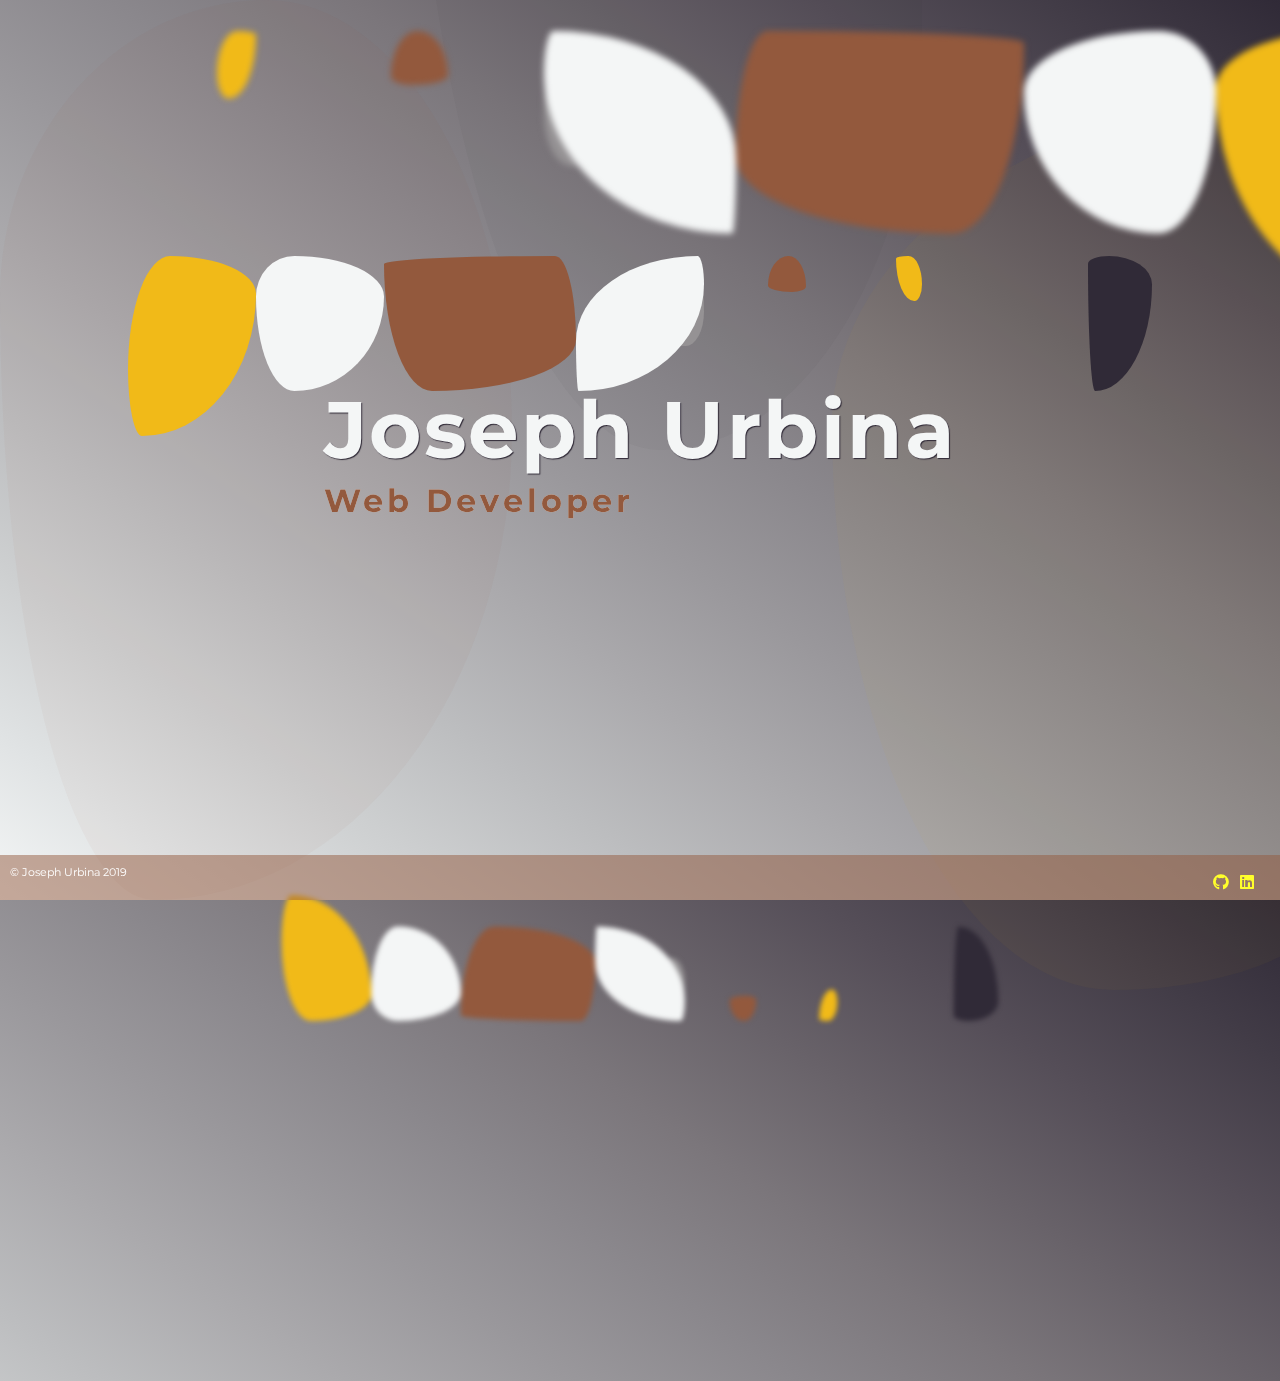
<file: index.html>
<!DOCTYPE html>
<html lang="en">
  <head>
    <meta charset="UTF-8" />
    <meta name="viewport" content="width=device-width, initial-scale=1.0" />
    <meta http-equiv="X-UA-Compatible" content="ie=edge" />
    <title>Portfolio Home Page</title>
    <link rel="stylesheet" href="./css/main.css" />
    <link rel="shortcut icon" href="./images/joeicon.png" type="image/x-icon" />
    <link
      rel="stylesheet"
      href="https://use.fontawesome.com/releases/v5.8.1/css/all.css"
    />
  </head>

  <body>
    <!-- Static blobs start -->
    <div id="static-blob1"></div>
    <div id="static-blob2"></div>
    <div id="static-blob3"></div>
    <!-- Static blobs end -->

    <!-- Animated floating blobs start -->
    <section class="animated-blobs">
      <div class="set">
        <div></div>
        <div></div>
        <div></div>
        <div></div>
        <div></div>
        <div></div>
        <div></div>
        <div></div>
      </div>
      <div class="set set2">
        <div></div>
        <div></div>
        <div></div>
        <div></div>
        <div></div>
        <div></div>
        <div></div>
        <div></div>
      </div>
      <div class="set set3">
        <div></div>
        <div></div>
        <div></div>
        <div></div>
        <div></div>
        <div></div>
        <div></div>
        <div></div>
      </div>
    </section>
    <!-- Animated floating blobs end -->

    <!-- Menu start -->
    <section class="menu-wrap">
      <a href="./about.html"
        ><li id="about">
          <div class="content">
            <h5>About me</h5>
          </div>
        </li></a
      >
      <a href="./summary.html"
        ><li id="summary">
          <div class="content">
            <h5>Professional Summary</h5>
          </div>
        </li></a
      >
      <a href="./portfolio.html"
        ><li id="portfolio">
          <div class="content">
            <h5>Portfolio</h5>
          </div>
        </li></a
      >

      <a href="./contact.html"
        ><li id="contact">
          <div class="content">
            <h5>Contact me</h5>
          </div>
        </li></a
      >
    </section>
    <!-- Menu end -->

    <!-- Name heading start -->
    <aside>
      <h1>Joseph Urbina</h1>
      <h3>Web Developer</h3>
    </aside>
    <!-- Name heading end -->

    <!-- Footer start -->
    <footer>
      <p>&copy; Joseph Urbina 2019</p>
      <a href="https://github.com/jsk900" target="blank"
        ><i class="fab fa-github"></i
      ></a>
      <a href="https://linkedin.com/in/joseph-urbina-5024a78/" target="blank"
        ><i class="fab fa-linkedin"></i
      ></a>
      <!-- <a href="https://linkedin.com/in/joseph-urbina-5024a78/" target="blank"
        ><i class="fas fa-globe"></i
      ></a> -->
    </footer>
    <!-- Footer end -->
  </body>
</html>
</file>
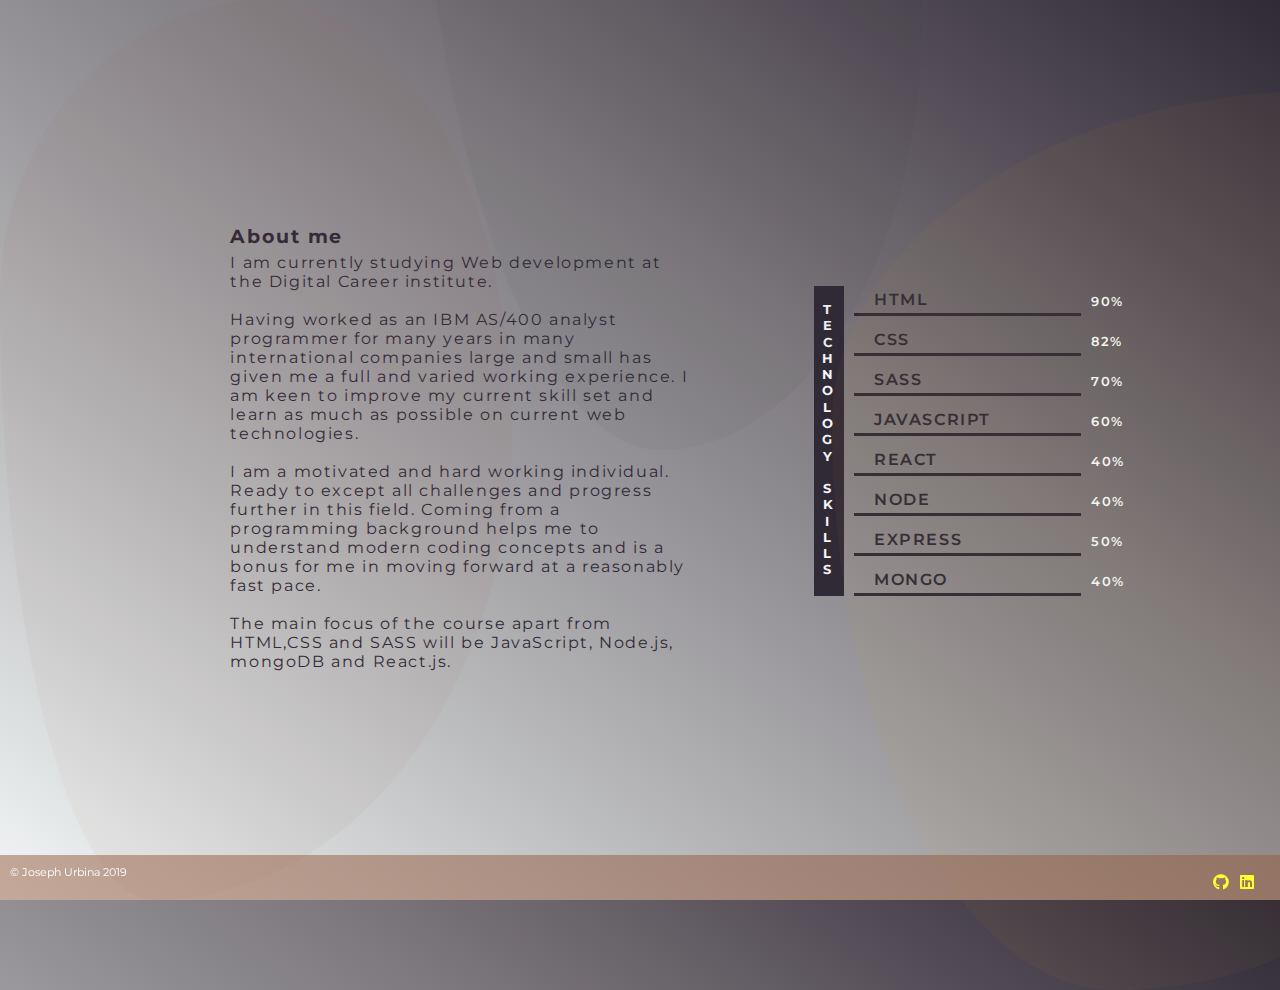
<file: about.html>
<!DOCTYPE html>
<html lang="en">
  <head>
    <meta charset="UTF-8" />
    <meta name="viewport" content="width=device-width, initial-scale=1.0" />
    <meta http-equiv="X-UA-Compatible" content="ie=edge" />
    <title>About me</title>
    <link rel="stylesheet" href="./css/main.css" />
    <link rel="shortcut icon" href="./images/joeicon.png" type="image/x-icon" />
    <link
      rel="stylesheet"
      href="https://use.fontawesome.com/releases/v5.8.1/css/all.css"
    />
    <link
      rel="stylesheet"
      href="https://cdnjs.cloudflare.com/ajax/libs/animate.css/3.7.0/animate.min.css"
    />
  </head>
  <body>
    <!-- Static blobs start -->
    <div id="static-blob1"></div>
    <div id="static-blob2"></div>
    <div id="static-blob3"></div>
    <!-- Static blobs end -->

    <!-- Menu start -->
    <section class="menu-wrap">
      <a href="./index.html"
        ><li id="home">
          <div class="content">
            <h5>Home</h5>
          </div>
        </li></a
      >
      <a href="./summary.html"
        ><li id="summary">
          <div class="content">
            <h5>Professional Summary</h5>
          </div>
        </li></a
      >
      <a href="./portfolio.html"
        ><li id="portfolio">
          <div class="content">
            <h5>Portfolio</h5>
          </div>
        </li></a
      >

      <a href="./contact.html"
        ><li id="contact">
          <div class="content">
            <h5>Contact me</h5>
          </div>
        </li></a
      >
    </section>
    <!-- Menu end -->

    <!-- Main about wrapper start -->
    <main class="about-wrapper">
      <!-- About section start -->
      <article class="about-text animated bounceInDown delay-2s">
        <h3>About me</h3>
        <p>
          I am currently studying Web development at the Digital Career
          institute.
          <br /><br />
          Having worked as an IBM AS/400 analyst programmer for many years in
          many international companies large and small has given me a full and
          varied working experience. I am keen to improve my current skill set
          and learn as much as possible on current web technologies.
          <br /><br />
          I am a motivated and hard working individual. Ready to except all
          challenges and progress further in this field. Coming from a
          programming background helps me to understand modern coding concepts
          and is a bonus for me in moving forward at a reasonably fast pace.
          <br /><br />
          The main focus of the course apart from HTML,CSS and SASS will be
          JavaScript, Node.js, mongoDB and React.js.
        </p>
      </article>
      <!-- About section end -->

      <!-- Skills grid start -->
      <section class="skills-grid">
        <h3>Technology Skills</h3>
        <p class="percent">90%</p>
        <p class="percent">82%</p>
        <p class="percent">70%</p>
        <p class="percent">60%</p>
        <p class="percent">40%</p>
        <p class="percent">40%</p>
        <p class="percent">50%</p>
        <p class="percent">40%</p>
        <div id="one" class="skills">
          <p>html</p>
        </div>

        <div id="two" class="skills">
          <p>css</p>
        </div>
        <div id="three" class="skills">
          <p>sass</p>
        </div>
        <div id="four" class="skills">
          <p>javascript</p>
        </div>
        <div id="five" class="skills">
          <p>react</p>
        </div>
        <div id="six" class="skills">
          <p>node</p>
        </div>
        <div id="seven" class="skills">
          <p>Express</p>
        </div>
        <div id="eight" class="skills">
          <p>Mongo</p>
        </div>
      </section>
      <!-- Skills grid end -->
    </main>
    <!-- Main about wrapper end -->

    <!-- Footer start -->
    <footer>
      <p>&copy; Joseph Urbina 2019</p>
      <a href="https://github.com/jsk900" target="blank"
        ><i class="fab fa-github"></i
      ></a>
      <a href="https://linkedin.com/in/joseph-urbina-5024a78/" target="blank"
        ><i class="fab fa-linkedin"></i
      ></a>
    </footer>
    <!-- Footer end -->
  </body>
</html>
</file>
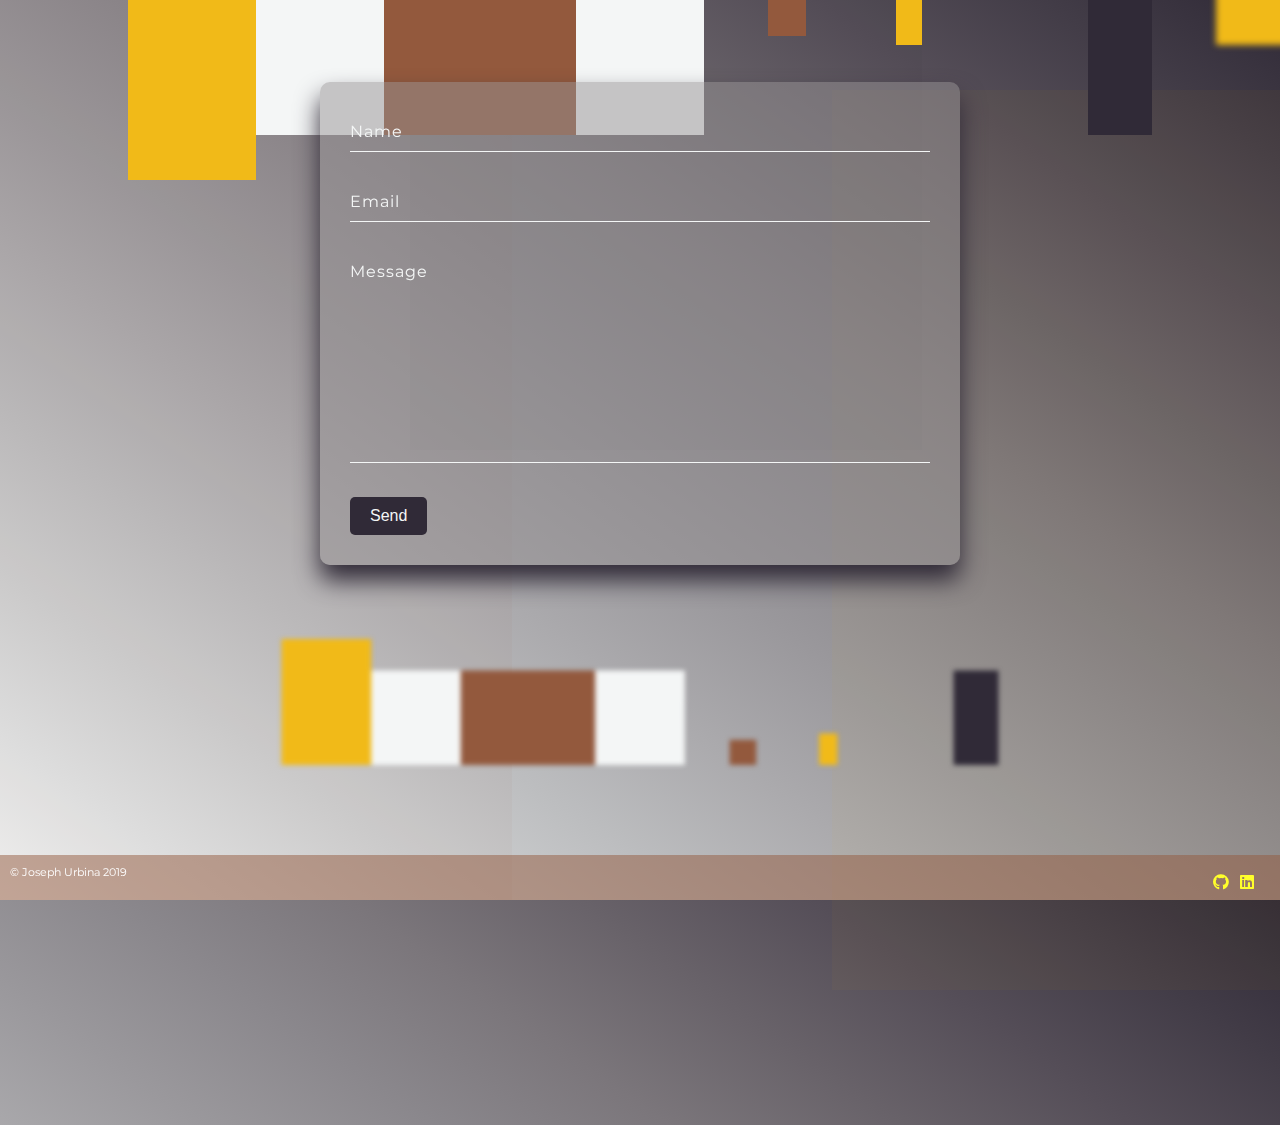
<file: contact.html>
<!DOCTYPE html>
<html lang="en">
  <head>
    <meta charset="UTF-8" />
    <meta name="viewport" content="width=device-width, initial-scale=1.0" />
    <meta http-equiv="X-UA-Compatible" content="ie=edge" />
    <title>Contact me</title>
    <link rel="stylesheet" href="./css/main.css" />
    <link rel="shortcut icon" href="./images/joeicon.png" type="image/x-icon" />
    <link
      rel="stylesheet"
      href="https://use.fontawesome.com/releases/v5.8.1/css/all.css"
    />
    <link
      rel="stylesheet"
      href="https://cdnjs.cloudflare.com/ajax/libs/animate.css/3.7.0/animate.min.css"
    />
  </head>
  <body>
    <!-- Static square start -->
    <div id="static-square1"></div>
    <div id="static-square2"></div>
    <div id="static-square3"></div>
    <!-- Static blobs end -->

    <!-- Animated floating squares start -->
    <section class="animated-squares">
      <div class="set">
        <div></div>
        <div></div>
        <div></div>
        <div></div>
        <div></div>
        <div></div>
        <div></div>
        <div></div>
      </div>
      <div class="set set2">
        <div></div>
        <div></div>
        <div></div>
        <div></div>
        <div></div>
        <div></div>
        <div></div>
        <div></div>
      </div>
      <div class="set set3">
        <div></div>
        <div></div>
        <div></div>
        <div></div>
        <div></div>
        <div></div>
        <div></div>
        <div></div>
      </div>
    </section>
    <!-- Animated floating squares end -->

    <!-- Contact wrapper start -->
    <section class="contact-wrapper">

      <!-- Menu start -->
      <section class="menu-wrap">
      <a href="./index.html"
        ><li id="home">
          <div class="content">
            <h5>Home</h5>
          </div>
        </li></a</
      >
      <a href="./about.html"
        ><li id="about">
          <div class="content">
            <h5>About me</h5>
          </div>
        </li></a
      >
      <a href="./summary.html"
        ><li id="summary">
          <div class="content">
            <h5>Professional Summary</h5>
          </div>
        </li></a
      >
      <a href="./portfolio.html"
        ><li id="portfolio">
          <div class="content">
            <h5>Portfolio</h5>
          </div>
        </li></a
      >
    </section>
      <!-- Menu end -->

      <!-- Form start -->
      <section class="box animated bounceInDown delay-2s">
      <form action="https://formspree.io/jsk900@yahoo.co.uk" method="POST">
        <div class="inputBox">
        <input type="text" name="name"required autocomplete="off"/>
        <label for="name">Name</label>
      </div>
      <div class="inputBox">
        <input
          type="email"
          name="email"
         required autocomplete="off"
        />
        <label for="email">Email</label>
      </div>
        <div class="inputBox">
        <textarea name="message" cols="50" rows="10" required autocomplete="off"></textarea>
        <label id="textarea-label" for="message">Message</label>
      </div>
        <input type="submit" value="Send"></input>
      </form>
    </section>
  <!-- Form end -->

    </section>
    <!-- Contact wrapper end -->

    <!-- Footer start -->
    <footer>
      <p>&copy; Joseph Urbina 2019</p>
      <a href="https://github.com/jsk900" target="blank"
        ><i class="fab fa-github"></i
      ></a>
      <a href="https://linkedin.com/in/joseph-urbina-5024a78/" target="blank"
        ><i class="fab fa-linkedin"></i
      ></a>
    </footer>
    <!-- Footer end -->
  </body>
</html>
</file>
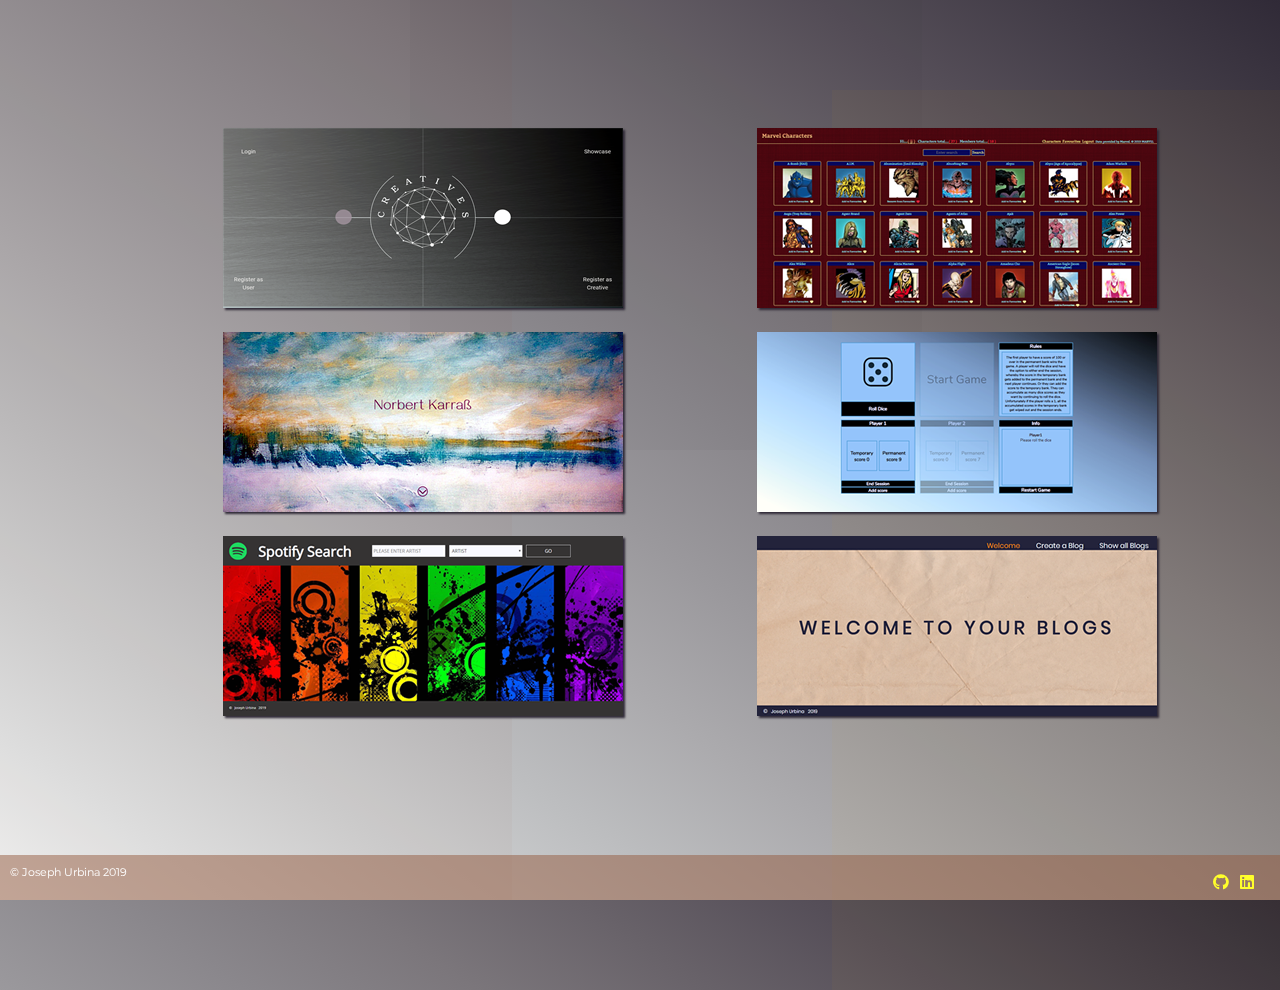
<file: portfolio.html>
<!DOCTYPE html>
<html lang="en">
  <head>
    <meta charset="UTF-8" />
    <meta name="viewport" content="width=device-width, initial-scale=1.0" />
    <meta http-equiv="X-UA-Compatible" content="ie=edge" />
    <title>Portfolio</title>
    <link rel="stylesheet" href="./css/main.css" />
    <link rel="shortcut icon" href="./images/joeicon.png" type="image/x-icon" />
    <link
      rel="stylesheet"
      href="https://use.fontawesome.com/releases/v5.8.1/css/all.css"
    />
    <link
      rel="stylesheet"
      href="https://cdnjs.cloudflare.com/ajax/libs/animate.css/3.7.0/animate.min.css"
    />
  </head>
  <body>
    <!-- Static squares start -->
    <div id="static-square1"></div>
    <div id="static-square2"></div>
    <div id="static-square3"></div>
    <!-- Static squares end -->

    <!-- Main portfolio wrapper start -->
    <main class="portfolio-wrapper">
      <!-- Menu start -->
      <section class="menu-wrap">
        <a href="./index.html"
          ><li id="home">
            <div class="content">
              <h5>Home</h5>
            </div>
          </li></a
        >
        <a href="./about.html"
          ><li id="about">
            <div class="content">
              <h5>About me</h5>
            </div>
          </li></a
        >

        <a href="./summary.html"
          ><li id="summary">
            <div class="content">
              <h5>Professional Summary</h5>
            </div>
          </li></a
        >

        <a href="./contact.html"
          ><li id="contact">
            <div class="content">
              <h5>Contact me</h5>
            </div>
          </li></a
        >
      </section>
      <!-- Menu end -->

      <!-- Portfolio section start -->
      <section class="portfolio animated bounceInDown delay-2s">
        <!-- Creatives -->
        <div class="rotate">
          <div class="back">
            <p>
              This was the final project at DCI. Using the MVC design pattern
              decoupled. Adopting the MERN stack. This was a two team effort. My
              colleague worked on the designs while I worked on the backend. We
              both worked on the react hooks frontend together.
            </p>
            <a href="https://github.com/jsk900/creatives-api" target="blank"
              ><i class="fab fa-github"></i
            ></a>
            <a href="http://creatives.goldencat.co.uk/" target="blank"
              ><i class="fas fa-globe"></i
            ></a>
          </div>
          <div class="front" id="creatives"></div>
        </div>

        <!-- Marvel -->
        <div class="rotate">
          <div class="back">
            <p>
              Created with React - frontend and postgreSQL and Express -
              backend. Data is retrieved from the Marvel api. Login and
              registration required as user can pick favourites. The ap shows
              Character images and bio and also comic details.
            </p>
            <a href="https://github.com/jsk900/Marvellous" target="blank"
              ><i class="fab fa-github"></i
            ></a>
            <a
              href="https://marvellous-characters.herokuapp.com/"
              target="blank"
              ><i class="fas fa-globe"></i
            ></a>
          </div>
          <div class="front" id="marvel"></div>
        </div>

        <!-- Norbert -->
        <div class="rotate">
          <div class="back">
            <p>
              Created for a Berlin artist's portfolio. Written with React and
              React-router-dom. Data is retrieved from the Flickr api. Images
              are shown in a gallery and can be individually selected for
              further details.
            </p>
            <a href="https://github.com/jsk900/norbert" target="blank"
              ><i class="fab fa-github"></i
            ></a>
            <a href="https://norbertkarrass.eu/" target="blank"
              ><i class="fas fa-globe"></i
            ></a>
          </div>
          <div class="front" id="norbert"></div>
        </div>

        <!-- Dice -->
        <div class="rotate">
          <div class="back">
            <p>
              I wrote this dice game for fun using vanilla Javascript
            </p>
            <a href="https://github.com/jsk900/dice-game" target="blank"
              ><i class="fab fa-github"></i
            ></a>
            <a href="http://dice-game.goldencat.co.uk/" target="blank"
              ><i class="fas fa-globe"></i
            ></a>
          </div>
          <div class="front" id="dice"></div>
        </div>

        <!-- Spotify -->
        <div class="rotate">
          <div class="back">
            <p>
              This site retrieves data from the elegant-croissant api for
              Spotify and is written in vanilla Javascript. It also incorporates
              infinite scrolling.
            </p>
            <a href="https://github.com/jsk900/spotify" target="blank"
              ><i class="fab fa-github"></i
            ></a>
            <a href="http://spotify.goldencat.co.uk/" target="blank"
              ><i class="fas fa-globe"></i
            ></a>
          </div>
          <div class="front" id="spotify"></div>
        </div>

        <!-- Blog -->
        <div class="rotate">
          <div class="back">
            <p>
              A React site using hooks, Redux, React-Router-dom and Local
              Storage for persistence.
            </p>
            <a href="https://github.com/jsk900/blog-site" target="blank"
              ><i class="fab fa-github"></i
            ></a>
            <a href="http://blog.goldencat.co.uk/" target="blank"
              ><i class="fas fa-globe"></i
            ></a>
          </div>
          <div class="front" id="blog"></div>
        </div>
      </section>
      <!-- Portfolio section end -->
    </main>
    <!-- portfolio wrapper end -->

    <!-- Footer start -->
    <footer>
      <p>&copy; Joseph Urbina 2019</p>
      <a href="https://github.com/jsk900" target="blank"
        ><i class="fab fa-github"></i
      ></a>
      <a href="https://linkedin.com/in/joseph-urbina-5024a78/" target="blank"
        ><i class="fab fa-linkedin"></i
      ></a>
    </footer>
    <!-- Footer end -->
  </body>
</html>
</file>
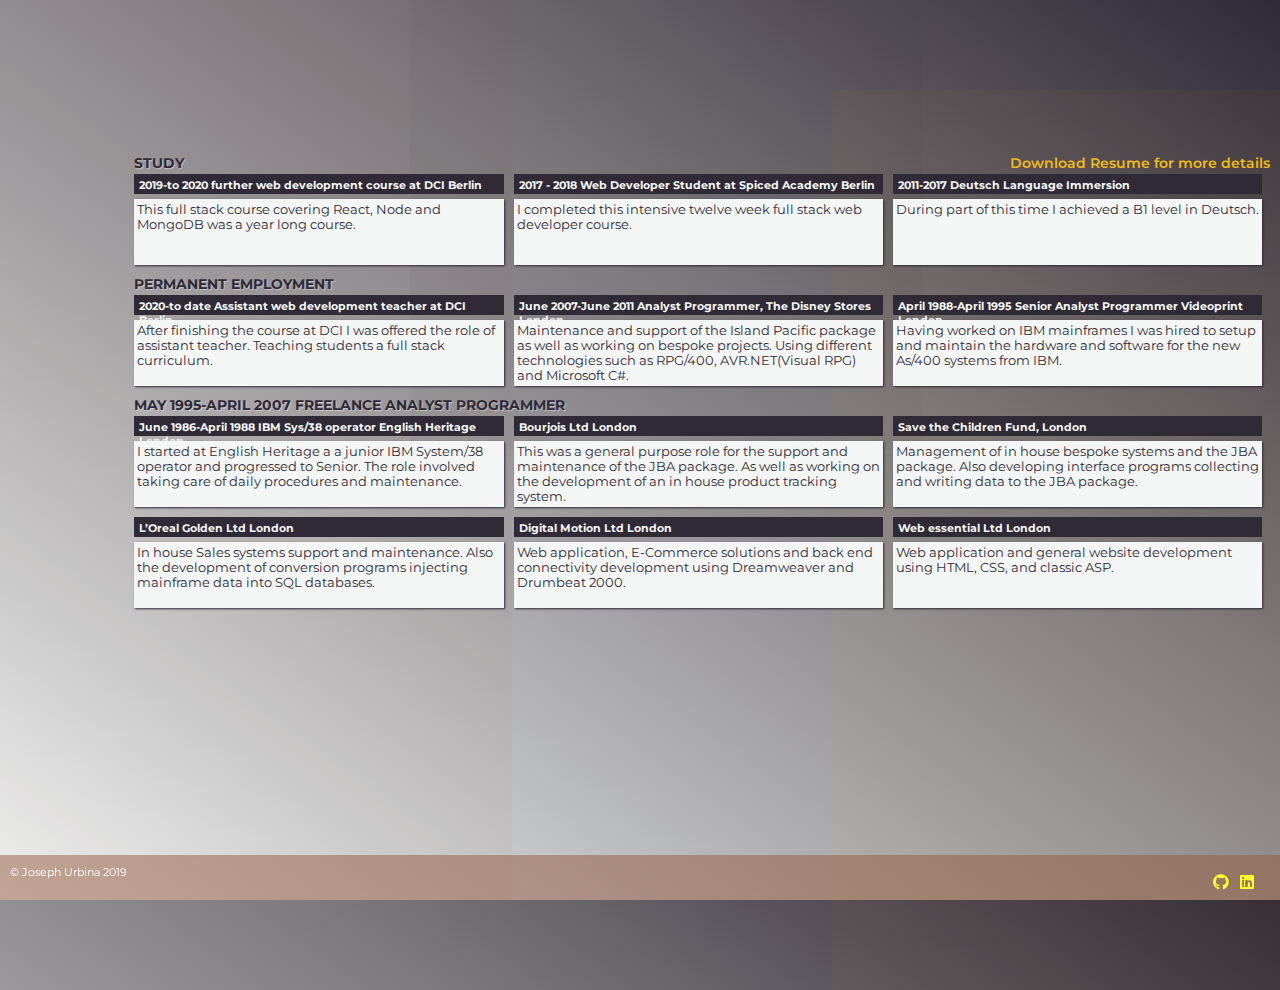
<file: summary.html>
<!DOCTYPE html>
<html lang="en">
  <head>
    <meta charset="UTF-8" />
    <meta name="viewport" content="width=device-width, initial-scale=1.0" />
    <meta http-equiv="X-UA-Compatible" content="ie=edge" />
    <title>Professional Summary</title>
    <link rel="stylesheet" href="./css/main.css" />
    <link rel="shortcut icon" href="./images/joeicon.png" type="image/x-icon" />
    <link
      rel="stylesheet"
      href="https://use.fontawesome.com/releases/v5.8.1/css/all.css"
    />
    <link
      rel="stylesheet"
      href="https://cdnjs.cloudflare.com/ajax/libs/animate.css/3.7.0/animate.min.css"
    />
  </head>
  <body>
    <!-- Static squares start -->
    <div id="static-square1"></div>
    <div id="static-square2"></div>
    <div id="static-square3"></div>
    <!-- Static squares end -->

    <!-- Main summary-wrapper start -->
    <main class="summary-wrapper">
      <!-- Menu start -->
      <section class="menu-wrap">
        <a href="./index.html"
          ><li id="home">
            <div class="content">
              <h5>Home</h5>
            </div>
          </li></a
        >
        <a href="./about.html"
          ><li id="about">
            <div class="content">
              <h5>About me</h5>
            </div>
          </li></a
        >

        <a href="./portfolio.html"
          ><li id="portfolio">
            <div class="content">
              <h5>Portfolio</h5>
            </div>
          </li></a
        >

        <a href="./contact.html"
          ><li id="contact">
            <div class="content">
              <h5>Contact me</h5>
            </div>
          </li></a
        >
      </section>
      <!-- Menu end -->

      <!-- Summary grid start -->
      <div class="summary-grid animated bounceInDown delay-2s">
        <h2>study</h2>
        <a id="down" href="./documents/Joseph_Urbina_Resume.pdf" download
          >Download Resume for more details</a
        >

        <h4>
          2019-to 2020 further web development course at DCI Berlin
        </h4>
        <p>
          This full stack course covering React, Node and MongoDB was a year
          long course.
        </p>

        <h4>
          2017 - 2018 Web Developer Student at Spiced Academy Berlin
        </h4>

        <p>
          I completed this intensive twelve week full stack web developer
          course.
        </p>

        <h4>2011-2017 Deutsch Language Immersion</h4>
        <p>
          During part of this time I achieved a B1 level in Deutsch.
        </p>

        <h2>permanent employment</h2>

        <h4>
          2020-to date Assistant web development teacher at DCI Berlin
        </h4>
        <p>
          After finishing the course at DCI I was offered the role of assistant
          teacher. Teaching students a full stack curriculum.
        </p>

        <h4>
          June 2007-June 2011 Analyst Programmer, The Disney Stores London
        </h4>
        <p>
          Maintenance and support of the Island Pacific package as well as
          working on bespoke projects. Using different technologies such as
          RPG/400, AVR.NET(Visual RPG) and Microsoft C#.
        </p>

        <h4>
          April 1988-April 1995 Senior Analyst Programmer Videoprint London
        </h4>
        <p>
          Having worked on IBM mainframes I was hired to setup and maintain the
          hardware and software for the new As/400 systems from IBM.
        </p>

        <h4>
          June 1986-April 1988 IBM Sys/38 operator English Heritage London
        </h4>
        <p>
          I started at English Heritage a a junior IBM System/38 operator and
          progressed to Senior. The role involved taking care of daily
          procedures and maintenance.
        </p>

        <h2>May 1995-April 2007 Freelance Analyst Programmer</h2>
        <h4>
          Bourjois Ltd London
        </h4>
        <p>
          This was a general purpose role for the support and maintenance of the
          JBA package. As well as working on the development of an in house
          product tracking system.
        </p>
        <h4>
          Save the Children Fund, London
        </h4>
        <p>
          Management of in house bespoke systems and the JBA package. Also
          developing interface programs collecting and writing data to the JBA
          package.
        </p>
        <h4>
          L’Oreal Golden Ltd London
        </h4>
        <p>
          In house Sales systems support and maintenance. Also the development
          of conversion programs injecting mainframe data into SQL databases.
        </p>
        <h4>
          Digital Motion Ltd London
        </h4>
        <p>
          Web application, E-Commerce solutions and back end connectivity
          development using Dreamweaver and Drumbeat 2000.
        </p>
        <h4>
          Web essential Ltd London
        </h4>
        <p>
          Web application and general website development using HTML, CSS, and
          classic ASP.
        </p>
        <!-- <h4>
          Avidesa/Nestle (Valencia, Spain)
        </h4>
        <p>
          Development of interface programs converting data to and from AS/400
          systems to SAP systems.
        </p> -->
      </div>
      <!-- summary-grid end -->
    </main>
    <!-- Main summary summary wrapper end -->

    <!-- Footer start -->
    <footer>
      <p>&copy; Joseph Urbina 2019</p>
      <a href="https://github.com/jsk900" target="blank"
        ><i class="fab fa-github"></i
      ></a>
      <a href="https://linkedin.com/in/joseph-urbina-5024a78/" target="blank"
        ><i class="fab fa-linkedin"></i
      ></a>
    </footer>
    <!-- Footer end -->
  </body>
</html>
</file>
<file: css/main.css>
@charset "UTF-8";
@import url("https://fonts.googleapis.com/css?family=Montserrat");
#static-blob1 {
  position: absolute;
  top: 10%;
  left: 65%;
  width: 40%;
  height: 100%;
  background-color: #f1ba18;
  border-radius: 97% 3% 45% 55% / 37% 88% 12% 63%;
  opacity: 0.04;
  z-index: -1;
}

#static-blob2 {
  position: absolute;
  top: 0;
  left: 0;
  width: 40%;
  height: 100%;
  background-color: #93593d;
  border-radius: 52% 48% 70% 30% / 33% 48% 52% 67%;
  opacity: 0.04;
  z-index: -1;
}

#static-blob3 {
  position: absolute;
  top: -50%;
  left: 32%;
  width: 40%;
  height: 100%;
  background-color: #302a37;
  border-radius: 48% 52% 51% 49% / 10% 52% 48% 90%;
  opacity: 0.04;
  z-index: -1;
}

#static-square1 {
  position: absolute;
  top: 10%;
  left: 65%;
  width: 40%;
  height: 100%;
  background-color: #f1ba18;
  opacity: 0.04;
  z-index: -1;
}

#static-square2 {
  position: absolute;
  top: 0;
  left: 0;
  width: 40%;
  height: 100%;
  background-color: #93593d;
  opacity: 0.04;
  z-index: -1;
}

#static-square3 {
  position: absolute;
  top: -50%;
  left: 32%;
  width: 40%;
  height: 100%;
  background-color: #302a37;
  opacity: 0.04;
  z-index: -1;
}

.animated-blobs {
  position: absolute;
  width: 100%;
  height: 100%;
}

.animated-blobs .set {
  position: absolute;
  width: 100%;
  height: 100%;
  top: 0;
  left: 0;
}

.animated-blobs .set div {
  position: absolute;
  display: block;
}

.animated-blobs .set div:first-child {
  left: 20%;
  width: 10%;
  height: 15%;
  background-color: #f4f6f6;
  border-radius: 30% 70% 70% 30% / 30% 30% 70% 70%;
  -webkit-animation: animate 15s linear infinite;
          animation: animate 15s linear infinite;
  -webkit-animation-delay: -7s;
          animation-delay: -7s;
}

.animated-blobs .set div:nth-child(2) {
  left: 50%;
  width: 5%;
  height: 10%;
  background-color: #959294;
  border-radius: 82% 18% 29% 71% / 81% 62% 38% 19%;
  -webkit-animation: animate 20s linear infinite;
          animation: animate 20s linear infinite;
  -webkit-animation-delay: -5s;
          animation-delay: -5s;
}

.animated-blobs .set div:nth-child(3) {
  left: 70%;
  width: 2%;
  height: 5%;
  background-color: #f1ba18;
  border-radius: 47% 53% 29% 71% / 6% 62% 38% 94%;
  -webkit-animation: animate 25s linear infinite;
          animation: animate 25s linear infinite;
}

.animated-blobs .set div:nth-child(4) {
  left: 30%;
  width: 15%;
  height: 15%;
  background-color: #93593d;
  border-radius: 89% 11% 75% 25% / 6% 62% 38% 94%;
  -webkit-animation: animate 15s linear infinite;
          animation: animate 15s linear infinite;
  -webkit-animation-delay: -5s;
          animation-delay: -5s;
}

.animated-blobs .set div:nth-child(5) {
  left: 85%;
  width: 5%;
  height: 15%;
  background-color: #302a37;
  border-radius: 33% 67% 89% 11% / 6% 21% 79% 94%;
  -webkit-animation: animate 18s linear infinite;
          animation: animate 18s linear infinite;
  -webkit-animation-delay: -10s;
          animation-delay: -10s;
}

.animated-blobs .set div:nth-child(6) {
  left: 10%;
  width: 10%;
  height: 20%;
  background-color: #f1ba18;
  border-radius: 33% 67% 89% 11% / 63% 21% 79% 37%;
  -webkit-animation: animate 12s linear infinite;
          animation: animate 12s linear infinite;
}

.animated-blobs .set div:nth-child(7) {
  left: 45%;
  width: 10%;
  height: 15%;
  background-color: #f4f6f6;
  border-radius: 95% 5% 98% 2% / 63% 21% 79% 37%;
  -webkit-animation: animate 14s linear infinite;
          animation: animate 14s linear infinite;
}

.animated-blobs .set div:last-child {
  left: 60%;
  width: 3%;
  height: 4%;
  background-color: #93593d;
  border-radius: 54% 46% 37% 63% / 82% 84% 16% 18%;
  -webkit-animation: animate 15s linear infinite;
          animation: animate 15s linear infinite;
}

.set2 {
  -webkit-transform: scale(1.5) rotateY(180deg);
          transform: scale(1.5) rotateY(180deg);
  -webkit-filter: blur(2px);
          filter: blur(2px);
}

.set3 {
  -webkit-transform: scale(0.7) rotateX(180deg);
          transform: scale(0.7) rotateX(180deg);
  -webkit-filter: blur(4px);
          filter: blur(4px);
}

@-webkit-keyframes animate {
  0% {
    opacity: 0;
    top: -10%;
    left: -10%;
    -webkit-transform: translateX(-20px) rotate(0deg);
            transform: translateX(-20px) rotate(0deg);
  }
  10% {
    opacity: 0.05;
  }
  20% {
    opacity: 0.06;
    -webkit-transform: translateX(-20px) rotate(45deg);
            transform: translateX(-20px) rotate(45deg);
  }
  40% {
    -webkit-transform: translateX(-20px) rotate(90deg);
            transform: translateX(-20px) rotate(90deg);
  }
  60% {
    opacity: 0.07;
    -webkit-transform: translateX(20px) rotate(135deg);
            transform: translateX(20px) rotate(135deg);
  }
  80% {
    -webkit-transform: translateX(-20px) rotate(180deg);
            transform: translateX(-20px) rotate(180deg);
  }
  100% {
    opacity: 0.09;
    top: 110%;
    left: 110%;
    -webkit-transform: translateX(-20px) rotate(225deg);
            transform: translateX(-20px) rotate(225deg);
  }
}

@keyframes animate {
  0% {
    opacity: 0;
    top: -10%;
    left: -10%;
    -webkit-transform: translateX(-20px) rotate(0deg);
            transform: translateX(-20px) rotate(0deg);
  }
  10% {
    opacity: 0.05;
  }
  20% {
    opacity: 0.06;
    -webkit-transform: translateX(-20px) rotate(45deg);
            transform: translateX(-20px) rotate(45deg);
  }
  40% {
    -webkit-transform: translateX(-20px) rotate(90deg);
            transform: translateX(-20px) rotate(90deg);
  }
  60% {
    opacity: 0.07;
    -webkit-transform: translateX(20px) rotate(135deg);
            transform: translateX(20px) rotate(135deg);
  }
  80% {
    -webkit-transform: translateX(-20px) rotate(180deg);
            transform: translateX(-20px) rotate(180deg);
  }
  100% {
    opacity: 0.09;
    top: 110%;
    left: 110%;
    -webkit-transform: translateX(-20px) rotate(225deg);
            transform: translateX(-20px) rotate(225deg);
  }
}

.animated-squares {
  position: absolute;
  width: 100%;
  height: 100%;
  z-index: -1;
}

.animated-squares .set {
  position: absolute;
  width: 100%;
  height: 100%;
  top: 0;
  left: 0;
}

.animated-squares .set div {
  position: absolute;
  display: block;
}

.animated-squares .set div:first-child {
  left: 20%;
  width: 10%;
  height: 15%;
  background-color: #f4f6f6;
  -webkit-animation: animate 15s linear infinite;
          animation: animate 15s linear infinite;
  -webkit-animation-delay: -7s;
          animation-delay: -7s;
}

.animated-squares .set div:nth-child(2) {
  left: 50%;
  width: 5%;
  height: 10%;
  background-color: #959294;
  -webkit-animation: animate 20s linear infinite;
          animation: animate 20s linear infinite;
  -webkit-animation-delay: -5s;
          animation-delay: -5s;
}

.animated-squares .set div:nth-child(3) {
  left: 70%;
  width: 2%;
  height: 5%;
  background-color: #f1ba18;
  -webkit-animation: animate 25s linear infinite;
          animation: animate 25s linear infinite;
}

.animated-squares .set div:nth-child(4) {
  left: 30%;
  width: 15%;
  height: 15%;
  background-color: #93593d;
  -webkit-animation: animate 15s linear infinite;
          animation: animate 15s linear infinite;
  -webkit-animation-delay: -5s;
          animation-delay: -5s;
}

.animated-squares .set div:nth-child(5) {
  left: 85%;
  width: 5%;
  height: 15%;
  background-color: #302a37;
  -webkit-animation: animate 18s linear infinite;
          animation: animate 18s linear infinite;
  -webkit-animation-delay: -10s;
          animation-delay: -10s;
}

.animated-squares .set div:nth-child(6) {
  left: 10%;
  width: 10%;
  height: 20%;
  background-color: #f1ba18;
  -webkit-animation: animate 12s linear infinite;
          animation: animate 12s linear infinite;
}

.animated-squares .set div:nth-child(7) {
  left: 45%;
  width: 10%;
  height: 15%;
  background-color: #f4f6f6;
  -webkit-animation: animate 14s linear infinite;
          animation: animate 14s linear infinite;
}

.animated-squares .set div:last-child {
  left: 60%;
  width: 3%;
  height: 4%;
  background-color: #93593d;
  -webkit-animation: animate 15s linear infinite;
          animation: animate 15s linear infinite;
}

.set2 {
  -webkit-transform: scale(1.5) rotateY(180deg);
          transform: scale(1.5) rotateY(180deg);
  -webkit-filter: blur(2px);
          filter: blur(2px);
}

.set3 {
  -webkit-transform: scale(0.7) rotateX(180deg);
          transform: scale(0.7) rotateX(180deg);
  -webkit-filter: blur(4px);
          filter: blur(4px);
}

@keyframes animate {
  0% {
    opacity: 0;
    top: -10%;
    left: -10%;
    -webkit-transform: translateX(-20px) rotate(0deg);
            transform: translateX(-20px) rotate(0deg);
  }
  10% {
    opacity: 0.05;
  }
  20% {
    opacity: 0.06;
    -webkit-transform: translateX(-20px) rotate(45deg);
            transform: translateX(-20px) rotate(45deg);
  }
  40% {
    -webkit-transform: translateX(-20px) rotate(90deg);
            transform: translateX(-20px) rotate(90deg);
  }
  60% {
    opacity: 0.07;
    -webkit-transform: translateX(20px) rotate(135deg);
            transform: translateX(20px) rotate(135deg);
  }
  80% {
    -webkit-transform: translateX(-20px) rotate(180deg);
            transform: translateX(-20px) rotate(180deg);
  }
  100% {
    opacity: 0.09;
    top: 110%;
    left: 110%;
    -webkit-transform: translateX(-20px) rotate(225deg);
            transform: translateX(-20px) rotate(225deg);
  }
}

.menu-wrap {
  z-index: 2;
  margin: 20% 0 0 3%;
  width: 5%;
  padding: 0;
  display: -webkit-box;
  display: -ms-flexbox;
  display: flex;
  -webkit-box-orient: vertical;
  -webkit-box-direction: normal;
      -ms-flex-direction: column;
          flex-direction: column;
  -webkit-box-pack: start;
      -ms-flex-pack: start;
          justify-content: flex-start;
  -webkit-box-align: start;
      -ms-flex-align: start;
          align-items: flex-start;
}

.menu-wrap a {
  text-decoration: none;
}

.menu-wrap a li {
  position: relative;
  list-style: none;
  width: 20px;
  height: 20px;
  margin: 15px;
  -webkit-transition: 0.5s;
  transition: 0.5s;
  cursor: pointer;
  opacity: 0;
}

.menu-wrap a #contact {
  -webkit-animation: load 0.3s linear 0.5s 1 forwards;
          animation: load 0.3s linear 0.5s 1 forwards;
}

.menu-wrap a #portfolio {
  -webkit-animation: load 0.5s linear 0.5s 1 forwards;
          animation: load 0.5s linear 0.5s 1 forwards;
}

.menu-wrap a #summary {
  -webkit-animation: load 0.6s linear 0.5s 1 forwards;
          animation: load 0.6s linear 0.5s 1 forwards;
}

.menu-wrap a #about {
  -webkit-animation: load 0.8s linear 0.5s 1 forwards;
          animation: load 0.8s linear 0.5s 1 forwards;
}

.menu-wrap a #home {
  -webkit-animation: load 0.8s linear 0.5s 1 forwards;
          animation: load 0.8s linear 0.5s 1 forwards;
}

.menu-wrap a li .content {
  position: absolute;
  width: 225px;
  bottom: 45px;
  background-color: #f1ba18;
  padding: 20px;
  border-radius: 4px;
  display: -webkit-box;
  display: -ms-flexbox;
  display: flex;
  -webkit-box-pack: center;
      -ms-flex-pack: center;
          justify-content: center;
  -webkit-box-align: center;
      -ms-flex-align: center;
          align-items: center;
  visibility: hidden;
  opacity: 0;
  -webkit-transition: 0.5s;
  transition: 0.5s;
  -webkit-transform: translateX(27%) translateY(-70px);
          transform: translateX(27%) translateY(-70px);
}

.menu-wrap a li .content:before {
  content: "";
  position: absolute;
  width: 25px;
  height: 25px;
  top: 16px;
  left: -12px;
  background-color: #f1ba18;
  -webkit-transform: rotate(45deg);
          transform: rotate(45deg);
}

.menu-wrap a li .content h5 {
  text-transform: uppercase;
  color: #302a37;
  margin: 0;
  padding: 0;
}

.menu-wrap a #home:before {
  content: "";
  font-family: "Font Awesome 5 free";
  font-size: 2em;
  font-weight: 900;
  color: #f1ba18;
  text-shadow: 0.5px 0.5px 0.5px #93593d;
}

@media (min-width: 300px) and (max-width: 768px) {
  .menu-wrap a #home:before {
    font-size: 1.3em;
  }
}

.menu-wrap a #about:before {
  content: "";
  font-family: "Font Awesome 5 free";
  font-size: 2em;
  font-weight: 900;
  color: #f1ba18;
  text-shadow: 0.5px 0.5px 0.5px #93593d;
}

@media (min-width: 300px) and (max-width: 768px) {
  .menu-wrap a #about:before {
    font-size: 1.3em;
  }
}

.menu-wrap a #summary:before {
  content: "";
  font-family: "Font Awesome 5 free";
  font-size: 2em;
  font-weight: 900;
  color: #f1ba18;
  text-shadow: 0.5px 0.5px 0.5px #93593d;
}

@media (min-width: 300px) and (max-width: 768px) {
  .menu-wrap a #summary:before {
    font-size: 1.3em;
  }
}

.menu-wrap a #portfolio:before {
  content: "";
  font-family: "Font Awesome 5 free";
  font-size: 2em;
  font-weight: 900;
  color: #f1ba18;
  text-shadow: 0.5px 0.5px 0.5px #93593d;
}

@media (min-width: 300px) and (max-width: 768px) {
  .menu-wrap a #portfolio:before {
    font-size: 1.3em;
  }
}

.menu-wrap a #contact:before {
  content: "";
  font-family: "Font Awesome 5 free";
  font-size: 2em;
  font-weight: 900;
  color: #f1ba18;
  text-shadow: 0.5px 0.5px 0.5px #93593d;
}

@media (min-width: 300px) and (max-width: 768px) {
  .menu-wrap a #contact:before {
    font-size: 1.3em;
  }
}

.menu-wrap a li:hover .content {
  visibility: visible;
  opacity: 1;
  -webkit-transform: translateX(27%) translateY(70px);
          transform: translateX(27%) translateY(70px);
}

@media (min-width: 300px) and (max-width: 768px) {
  .menu-wrap {
    margin: 3% 0 0 0;
  }
}

@-webkit-keyframes load {
  0% {
    opacity: 0;
  }
  100% {
    opacity: 1;
  }
}

@keyframes load {
  0% {
    opacity: 0;
  }
  100% {
    opacity: 1;
  }
}

.skills-grid {
  margin: 6% 0 0 12%;
  width: 30%;
  display: -ms-grid;
  display: grid;
  -ms-grid-columns: 30px 1fr 30px;
      grid-template-columns: 30px 1fr 30px;
  -ms-grid-rows: (30px)[8];
      grid-template-rows: repeat(8, 30px);
  grid-column-gap: 10px;
  grid-row-gap: 10px;
}

@media (min-width: 300px) and (max-width: 768px) {
  .skills-grid {
    margin: 15% 0 0 0;
    width: 100%;
    -ms-grid-columns: 20px 1fr 20px;
        grid-template-columns: 20px 1fr 20px;
    -ms-grid-rows: (15px)[8];
        grid-template-rows: repeat(8, 15px);
    grid-column-gap: 5px;
    grid-row-gap: 5px;
  }
}

.skills-grid h3 {
  -ms-grid-row: 1;
  -ms-grid-row-span: 8;
  grid-row: 1 / 9;
  -ms-grid-column: 1;
  grid-column: 1;
  color: #f4f6f6;
  font-size: 0.8em;
  letter-spacing: 0.1em;
  text-align: center;
  background-color: #302a37;
  padding: 0 5px;
  -webkit-writing-mode: vertical-lr;
      -ms-writing-mode: tb-lr;
          writing-mode: vertical-lr;
  text-orientation: upright;
  text-transform: uppercase;
  border-bottom: 3px solid #302a37;
}

@media (min-width: 300px) and (max-width: 768px) {
  .skills-grid h3 {
    font-size: 0.4em;
  }
}

.skills-grid .skills {
  border-bottom: 3px solid #302a37;
  width: 100%;
  cursor: pointer;
}

.skills-grid .skills p {
  color: #302a37;
  padding: 4px 20px 0;
  font-weight: 600;
  letter-spacing: 0.1em;
  text-transform: uppercase;
}

@media (min-width: 300px) and (max-width: 768px) {
  .skills-grid .skills p {
    font-size: 0.4em;
  }
}

.skills-grid .percent {
  font-size: 0.8em;
  color: #f4f6f6;
  padding: 8px 0 0;
  font-weight: 600;
  letter-spacing: 0.1em;
}

@media (min-width: 300px) and (max-width: 768px) {
  .skills-grid .percent {
    font-size: 0.6em;
  }
}

.skills-grid .percent:nth-of-type(1) {
  -ms-grid-row: 1;
  grid-row: 1;
  -ms-grid-column: 3;
  grid-column: 3;
}

.skills-grid .percent:nth-of-type(2) {
  -ms-grid-row: 2;
  grid-row: 2;
  -ms-grid-column: 3;
  grid-column: 3;
}

.skills-grid .percent:nth-of-type(3) {
  -ms-grid-row: 3;
  grid-row: 3;
  -ms-grid-column: 3;
  grid-column: 3;
}

.skills-grid .percent:nth-of-type(4) {
  -ms-grid-row: 4;
  grid-row: 4;
  -ms-grid-column: 3;
  grid-column: 3;
}

.skills-grid .percent:nth-of-type(5) {
  -ms-grid-row: 5;
  grid-row: 5;
  -ms-grid-column: 3;
  grid-column: 3;
}

.skills-grid .percent:nth-of-type(6) {
  -ms-grid-row: 6;
  grid-row: 6;
  -ms-grid-column: 3;
  grid-column: 3;
}

.skills-grid .percent:nth-of-type(7) {
  -ms-grid-row: 7;
  grid-row: 7;
  -ms-grid-column: 3;
  grid-column: 3;
}

.skills-grid .percent:nth-of-type(8) {
  -ms-grid-row: 8;
  grid-row: 8;
  -ms-grid-column: 3;
  grid-column: 3;
}

.skills-grid #one {
  -ms-grid-row: 1;
  grid-row: 1;
  -ms-grid-column: 2;
  grid-column: 2;
  -webkit-animation: html 2s 1 linear forwards;
          animation: html 2s 1 linear forwards;
}

.skills-grid #two {
  -ms-grid-row: 2;
  grid-row: 2;
  -ms-grid-column: 2;
  grid-column: 2;
  -webkit-animation: css 2s 1 linear forwards;
          animation: css 2s 1 linear forwards;
}

.skills-grid #three {
  -ms-grid-row: 3;
  grid-row: 3;
  -ms-grid-column: 2;
  grid-column: 2;
  -webkit-animation: sass 2s 1 linear forwards;
          animation: sass 2s 1 linear forwards;
}

.skills-grid #four {
  -ms-grid-row: 4;
  grid-row: 4;
  -ms-grid-column: 2;
  grid-column: 2;
  -webkit-animation: javascript 2s 1 linear forwards;
          animation: javascript 2s 1 linear forwards;
}

.skills-grid #five {
  -ms-grid-row: 5;
  grid-row: 5;
  -ms-grid-column: 2;
  grid-column: 2;
  -webkit-animation: react 2s 1 linear forwards;
          animation: react 2s 1 linear forwards;
}

.skills-grid #six {
  -ms-grid-row: 6;
  grid-row: 6;
  -ms-grid-column: 2;
  grid-column: 2;
  -webkit-animation: node 2s 1 linear forwards;
          animation: node 2s 1 linear forwards;
}

.skills-grid #seven {
  -ms-grid-row: 7;
  grid-row: 7;
  -ms-grid-column: 2;
  grid-column: 2;
  -webkit-animation: express 2s 1 linear forwards;
          animation: express 2s 1 linear forwards;
}

.skills-grid #eight {
  -ms-grid-row: 8;
  grid-row: 8;
  -ms-grid-column: 2;
  grid-column: 2;
  -webkit-animation: mongoDB 2s 1 linear forwards;
          animation: mongoDB 2s 1 linear forwards;
}

@-webkit-keyframes html {
  0% {
    background-color: rgba(241, 186, 24, 0.5);
    width: 0;
  }
  100% {
    background-color: rgba(241, 186, 24, 0.5);
    width: 90%;
  }
}

@keyframes html {
  0% {
    background-color: rgba(241, 186, 24, 0.5);
    width: 0;
  }
  100% {
    background-color: rgba(241, 186, 24, 0.5);
    width: 90%;
  }
}

@-webkit-keyframes css {
  0% {
    background-color: rgba(241, 186, 24, 0.5);
    width: 0;
  }
  100% {
    background-color: rgba(241, 186, 24, 0.5);
    width: 82%;
  }
}

@keyframes css {
  0% {
    background-color: rgba(241, 186, 24, 0.5);
    width: 0;
  }
  100% {
    background-color: rgba(241, 186, 24, 0.5);
    width: 82%;
  }
}

@-webkit-keyframes sass {
  0% {
    background-color: rgba(241, 186, 24, 0.5);
    width: 0;
  }
  100% {
    background-color: rgba(241, 186, 24, 0.5);
    width: 70%;
  }
}

@keyframes sass {
  0% {
    background-color: rgba(241, 186, 24, 0.5);
    width: 0;
  }
  100% {
    background-color: rgba(241, 186, 24, 0.5);
    width: 70%;
  }
}

@-webkit-keyframes javascript {
  0% {
    background-color: rgba(241, 186, 24, 0.5);
    width: 0;
  }
  100% {
    background-color: rgba(241, 186, 24, 0.5);
    width: 60%;
  }
}

@keyframes javascript {
  0% {
    background-color: rgba(241, 186, 24, 0.5);
    width: 0;
  }
  100% {
    background-color: rgba(241, 186, 24, 0.5);
    width: 60%;
  }
}

@-webkit-keyframes react {
  0% {
    background-color: rgba(241, 186, 24, 0.5);
    width: 0;
  }
  100% {
    background-color: rgba(241, 186, 24, 0.5);
    width: 40%;
  }
}

@keyframes react {
  0% {
    background-color: rgba(241, 186, 24, 0.5);
    width: 0;
  }
  100% {
    background-color: rgba(241, 186, 24, 0.5);
    width: 40%;
  }
}

@-webkit-keyframes node {
  0% {
    background-color: rgba(241, 186, 24, 0.5);
    width: 0;
  }
  100% {
    background-color: rgba(241, 186, 24, 0.5);
    width: 40%;
  }
}

@keyframes node {
  0% {
    background-color: rgba(241, 186, 24, 0.5);
    width: 0;
  }
  100% {
    background-color: rgba(241, 186, 24, 0.5);
    width: 40%;
  }
}

@-webkit-keyframes express {
  0% {
    background-color: rgba(241, 186, 24, 0.5);
    width: 0;
  }
  100% {
    background-color: rgba(241, 186, 24, 0.5);
    width: 50%;
  }
}

@keyframes express {
  0% {
    background-color: rgba(241, 186, 24, 0.5);
    width: 0;
  }
  100% {
    background-color: rgba(241, 186, 24, 0.5);
    width: 50%;
  }
}

@-webkit-keyframes mongoDB {
  0% {
    background-color: rgba(241, 186, 24, 0.5);
    width: 0;
  }
  100% {
    background-color: rgba(241, 186, 24, 0.5);
    width: 40%;
  }
}

@keyframes mongoDB {
  0% {
    background-color: rgba(241, 186, 24, 0.5);
    width: 0;
  }
  100% {
    background-color: rgba(241, 186, 24, 0.5);
    width: 40%;
  }
}

.summary-wrapper {
  display: -webkit-box;
  display: -ms-flexbox;
  display: flex;
  -ms-flex-wrap: nowrap;
      flex-wrap: nowrap;
  -webkit-animation: load 2s ease-in 1;
          animation: load 2s ease-in 1;
  z-index: -2;
}

.summary-wrapper .summary-grid {
  margin-top: 12%;
  display: -ms-grid;
  display: grid;
  -ms-grid-rows: 15px 20px 1fr 15px 20px 1fr 15px 20px 1fr 20px 1fr;
  -ms-grid-columns: 3% (31%)[3] 1%;
      grid-template: 15px 20px 1fr 15px 20px 1fr 15px 20px 1fr 20px 1fr/3% repeat(3, 31%) 1%;
  grid-row-gap: 5px;
  grid-column-gap: 10px;
}

@media (min-width: 300px) and (max-width: 768px) {
  .summary-wrapper .summary-grid {
    margin-top: 5%;
    -ms-grid-rows: 10px (1fr)[3] 10px (1fr)[3] 10px (1fr)[6];
        grid-template-rows: 10px repeat(3, 1fr) 10px repeat(3, 1fr) 10px repeat(6, 1fr);
    -ms-grid-columns: 9% 1fr 3px;
        grid-template-columns: 9% 1fr 3px;
    grid-row-gap: 2px;
    grid-column-gap: 2px;
  }
}

.summary-wrapper .summary-grid h2 {
  font-size: 0.9em;
  padding-bottom: 4px;
  -ms-flex-item-align: baseline;
      align-self: baseline;
  text-transform: uppercase;
  color: #302a37;
  text-shadow: 1px 1px 1px rgba(244, 246, 246, 0.5);
}

@media (min-width: 300px) and (max-width: 768px) {
  .summary-wrapper .summary-grid h2 {
    font-size: 0.6em;
  }
}

.summary-wrapper .summary-grid h4 {
  padding: 4px 5px 8px;
  font-size: 0.7em;
  color: #f4f6f6;
  background-color: #302a37;
}

.summary-wrapper .summary-grid #down {
  padding-left: 30%;
  display: inline;
  font-size: 0.9em;
  font-weight: 600;
  -ms-flex-item-align: baseline;
      align-self: baseline;
  color: #f1ba18;
  -ms-grid-row: 1;
  grid-row: 1;
  -ms-grid-column: 4;
  -ms-grid-column-span: 2;
  grid-column: 4 / 6;
}

@media (min-width: 300px) and (max-width: 768px) {
  .summary-wrapper .summary-grid #down {
    padding-left: 44%;
    font-size: 0.6em;
    -ms-grid-column: 2;
    -ms-grid-column-span: 2;
    grid-column: 2 / 4;
  }
}

.summary-wrapper .summary-grid p {
  padding: 3px;
  margin-bottom: 5px;
  font-size: 0.8em;
  color: #302a37;
  background-color: #f4f6f6;
  -webkit-box-shadow: 1px 1px 2px #302a37;
          box-shadow: 1px 1px 2px #302a37;
}

@media (min-width: 300px) and (max-width: 768px) {
  .summary-wrapper .summary-grid p {
    display: none;
  }
}

.summary-wrapper .summary-grid h2:first-of-type {
  -ms-grid-row: 1;
  grid-row: 1;
  -ms-grid-column: 2;
  -ms-grid-column-span: 5;
  grid-column: 2 / 7;
}

@media (min-width: 300px) and (max-width: 768px) {
  .summary-wrapper .summary-grid h2:first-of-type {
    -ms-grid-row: 1;
    grid-row: 1;
    -ms-grid-column: 2;
    grid-column: 2;
  }
}

.summary-wrapper .summary-grid h4:first-of-type {
  -ms-grid-row: 2;
  grid-row: 2;
  -ms-grid-column: 2;
  grid-column: 2;
}

.summary-wrapper .summary-grid p:first-of-type {
  -ms-grid-row: 3;
  grid-row: 3;
  -ms-grid-column: 2;
  grid-column: 2;
}

.summary-wrapper .summary-grid h4:nth-of-type(2) {
  -ms-grid-row: 2;
  grid-row: 2;
  -ms-grid-column: 3;
  grid-column: 3;
}

@media (min-width: 300px) and (max-width: 768px) {
  .summary-wrapper .summary-grid h4:nth-of-type(2) {
    -ms-grid-row: 3;
    grid-row: 3;
    -ms-grid-column: 2;
    grid-column: 2;
  }
}

.summary-wrapper .summary-grid p:nth-of-type(2) {
  -ms-grid-row: 3;
  grid-row: 3;
  -ms-grid-column: 3;
  grid-column: 3;
}

.summary-wrapper .summary-grid h4:nth-of-type(3) {
  -ms-grid-row: 2;
  grid-row: 2;
  -ms-grid-column: 4;
  grid-column: 4;
}

@media (min-width: 300px) and (max-width: 768px) {
  .summary-wrapper .summary-grid h4:nth-of-type(3) {
    -ms-grid-row: 4;
    grid-row: 4;
    -ms-grid-column: 2;
    grid-column: 2;
  }
}

.summary-wrapper .summary-grid p:nth-of-type(3) {
  -ms-grid-row: 3;
  grid-row: 3;
  -ms-grid-column: 4;
  grid-column: 4;
}

.summary-wrapper .summary-grid h2:nth-of-type(2) {
  -ms-grid-row: 4;
  grid-row: 4;
  -ms-grid-column: 2;
  -ms-grid-column-span: 5;
  grid-column: 2 / 7;
}

@media (min-width: 300px) and (max-width: 768px) {
  .summary-wrapper .summary-grid h2:nth-of-type(2) {
    -ms-grid-row: 5;
    grid-row: 5;
    -ms-grid-column: 2;
    -ms-grid-column-span: 2;
    grid-column: 2 / 4;
  }
}

.summary-wrapper .summary-grid h4:nth-of-type(4) {
  -ms-grid-row: 5;
  grid-row: 5;
  -ms-grid-column: 2;
  grid-column: 2;
}

@media (min-width: 300px) and (max-width: 768px) {
  .summary-wrapper .summary-grid h4:nth-of-type(4) {
    -ms-grid-row: 6;
    grid-row: 6;
    -ms-grid-column: 2;
    grid-column: 2;
  }
}

.summary-wrapper .summary-grid p:nth-of-type(4) {
  -ms-grid-row: 6;
  grid-row: 6;
  -ms-grid-column: 2;
  grid-column: 2;
}

.summary-wrapper .summary-grid h4:nth-of-type(5) {
  -ms-grid-row: 5;
  grid-row: 5;
  -ms-grid-column: 3;
  grid-column: 3;
}

@media (min-width: 300px) and (max-width: 768px) {
  .summary-wrapper .summary-grid h4:nth-of-type(5) {
    -ms-grid-row: 7;
    grid-row: 7;
    -ms-grid-column: 2;
    grid-column: 2;
  }
}

.summary-wrapper .summary-grid p:nth-of-type(5) {
  -ms-grid-row: 6;
  grid-row: 6;
  -ms-grid-column: 3;
  grid-column: 3;
}

.summary-wrapper .summary-grid h4:nth-of-type(6) {
  -ms-grid-row: 5;
  grid-row: 5;
  -ms-grid-column: 4;
  grid-column: 4;
}

@media (min-width: 300px) and (max-width: 768px) {
  .summary-wrapper .summary-grid h4:nth-of-type(6) {
    -ms-grid-row: 8;
    grid-row: 8;
    -ms-grid-column: 2;
    grid-column: 2;
  }
}

.summary-wrapper .summary-grid p:nth-of-type(6) {
  -ms-grid-row: 6;
  grid-row: 6;
  -ms-grid-column: 4;
  grid-column: 4;
}

.summary-wrapper .summary-grid h2:nth-of-type(3) {
  -ms-grid-row: 7;
  grid-row: 7;
  -ms-grid-column: 2;
  -ms-grid-column-span: 5;
  grid-column: 2 / 7;
}

@media (min-width: 300px) and (max-width: 768px) {
  .summary-wrapper .summary-grid h2:nth-of-type(3) {
    -ms-grid-row: 9;
    grid-row: 9;
    -ms-grid-column: 2;
    -ms-grid-column-span: 2;
    grid-column: 2 / 4;
  }
}

.summary-wrapper .summary-grid h4:nth-of-type(7) {
  -ms-grid-row: 8;
  grid-row: 8;
  -ms-grid-column: 2;
  grid-column: 2;
}

@media (min-width: 300px) and (max-width: 768px) {
  .summary-wrapper .summary-grid h4:nth-of-type(7) {
    -ms-grid-row: 10;
    grid-row: 10;
    -ms-grid-column: 2;
    grid-column: 2;
  }
}

.summary-wrapper .summary-grid p:nth-of-type(7) {
  -ms-grid-row: 9;
  grid-row: 9;
  -ms-grid-column: 2;
  grid-column: 2;
}

.summary-wrapper .summary-grid h4:nth-of-type(8) {
  -ms-grid-row: 8;
  grid-row: 8;
  -ms-grid-column: 3;
  grid-column: 3;
}

@media (min-width: 300px) and (max-width: 768px) {
  .summary-wrapper .summary-grid h4:nth-of-type(8) {
    -ms-grid-row: 11;
    grid-row: 11;
    -ms-grid-column: 2;
    grid-column: 2;
  }
}

.summary-wrapper .summary-grid p:nth-of-type(8) {
  -ms-grid-row: 9;
  grid-row: 9;
  -ms-grid-column: 3;
  grid-column: 3;
}

.summary-wrapper .summary-grid h4:nth-of-type(9) {
  -ms-grid-row: 8;
  grid-row: 8;
  -ms-grid-column: 4;
  grid-column: 4;
}

@media (min-width: 300px) and (max-width: 768px) {
  .summary-wrapper .summary-grid h4:nth-of-type(9) {
    -ms-grid-row: 12;
    grid-row: 12;
    -ms-grid-column: 2;
    grid-column: 2;
  }
}

.summary-wrapper .summary-grid p:nth-of-type(9) {
  -ms-grid-row: 9;
  grid-row: 9;
  -ms-grid-column: 4;
  grid-column: 4;
}

.summary-wrapper .summary-grid h4:nth-of-type(10) {
  -ms-grid-row: 10;
  grid-row: 10;
  -ms-grid-column: 2;
  grid-column: 2;
}

@media (min-width: 300px) and (max-width: 768px) {
  .summary-wrapper .summary-grid h4:nth-of-type(10) {
    -ms-grid-row: 13;
    grid-row: 13;
    -ms-grid-column: 2;
    grid-column: 2;
  }
}

.summary-wrapper .summary-grid p:nth-of-type(10) {
  -ms-grid-row: 11;
  grid-row: 11;
  -ms-grid-column: 2;
  grid-column: 2;
}

.summary-wrapper .summary-grid h4:nth-of-type(11) {
  -ms-grid-row: 10;
  grid-row: 10;
  -ms-grid-column: 3;
  grid-column: 3;
}

@media (min-width: 300px) and (max-width: 768px) {
  .summary-wrapper .summary-grid h4:nth-of-type(11) {
    -ms-grid-row: 14;
    grid-row: 14;
    -ms-grid-column: 2;
    grid-column: 2;
  }
}

.summary-wrapper .summary-grid p:nth-of-type(11) {
  -ms-grid-row: 11;
  grid-row: 11;
  -ms-grid-column: 3;
  grid-column: 3;
}

.summary-wrapper .summary-grid h4:nth-of-type(12) {
  -ms-grid-row: 10;
  grid-row: 10;
  -ms-grid-column: 4;
  grid-column: 4;
}

@media (min-width: 300px) and (max-width: 768px) {
  .summary-wrapper .summary-grid h4:nth-of-type(12) {
    -ms-grid-row: 15;
    grid-row: 15;
    -ms-grid-column: 2;
    grid-column: 2;
  }
}

.summary-wrapper .summary-grid p:nth-of-type(12) {
  -ms-grid-row: 11;
  grid-row: 11;
  -ms-grid-column: 4;
  grid-column: 4;
}

.contact-wrapper {
  position: relative;
  display: -webkit-box;
  display: -ms-flexbox;
  display: flex;
  -ms-flex-wrap: nowrap;
      flex-wrap: nowrap;
  -webkit-animation: load 2s ease-in 1;
          animation: load 2s ease-in 1;
}

.contact-wrapper .box {
  position: absolute;
  top: 18%;
  left: 25%;
  width: 50%;
  padding: 30px;
  background-color: rgba(149, 146, 148, 0.5);
  -webkit-box-shadow: 0 15px 25px #302a37;
          box-shadow: 0 15px 25px #302a37;
  border-radius: 10px;
}

@media (min-width: 300px) and (max-width: 768px) {
  .contact-wrapper .box {
    top: 10%;
  }
}

.contact-wrapper .box .inputBox {
  position: relative;
}

.contact-wrapper .box .inputBox input {
  width: 100%;
  padding: 10px 0;
  margin-bottom: 30px;
  font-family: "Montserrat", sans-serif;
  color: #f4f6f6;
  font-size: 1em;
  letter-spacing: 1px;
  outline: none;
  border: none;
  border-bottom: 1px solid #f4f6f6;
  background: transparent;
  cursor: pointer;
}

.contact-wrapper .box .inputBox textarea {
  resize: none;
  width: 100%;
  padding: 10px 0;
  margin-bottom: 30px;
  font-family: "Montserrat", sans-serif;
  color: #f4f6f6;
  font-size: 1em;
  letter-spacing: 1px;
  outline: none;
  border: none;
  border-bottom: 1px solid #f4f6f6;
  background: transparent;
  cursor: pointer;
}

.contact-wrapper .box .inputBox label {
  position: absolute;
  color: #f4f6f6;
  font-family: "Montserrat", sans-serif;
  font-size: 1em;
  letter-spacing: 1px;
  top: 0;
  left: 0;
  padding: 10px 0;
  pointer-events: none;
  -webkit-transition: 0.5s;
  transition: 0.5s;
}

.contact-wrapper .box .inputBox input:focus ~ label,
.contact-wrapper .box .inputBox input:valid ~ label,
.contact-wrapper .box .inputBox textarea:focus ~ label,
.contact-wrapper .box .inputBox textarea:valid ~ label {
  top: -18px;
  left: 0;
  color: #302a37;
  font-size: 0.8em;
}

.contact-wrapper .box input[type="submit"] {
  background: transparent;
  border: none;
  outline: none;
  font-size: 1em;
  color: #f4f6f6;
  background-color: #302a37;
  padding: 10px 20px;
  cursor: pointer;
  border-radius: 5px;
}

.portfolio-wrapper {
  display: -webkit-box;
  display: -ms-flexbox;
  display: flex;
  -ms-flex-wrap: nowrap;
      flex-wrap: nowrap;
}

.portfolio-wrapper .portfolio {
  margin-top: 10%;
  display: -webkit-box;
  display: -ms-flexbox;
  display: flex;
  -ms-flex-wrap: wrap;
      flex-wrap: wrap;
  -webkit-box-pack: space-evenly;
      -ms-flex-pack: space-evenly;
          justify-content: space-evenly;
  -webkit-box-align: center;
      -ms-flex-align: center;
          align-items: center;
}

@media (min-width: 300px) and (max-width: 768px) {
  .portfolio-wrapper .portfolio {
    margin: 9% 0 0 4%;
  }
}

.portfolio-wrapper .portfolio .rotate {
  margin-bottom: 2%;
  margin-left: 1%;
  width: 400px;
  height: 180px;
}

@media (min-width: 300px) and (max-width: 768px) {
  .portfolio-wrapper .portfolio .rotate {
    width: 200px;
    height: 90px;
  }
}

.portfolio-wrapper .portfolio .rotate > .front {
  position: absolute;
  background-size: cover;
  -webkit-transform: perspective(1000px) rotateX(0deg);
          transform: perspective(1000px) rotateX(0deg);
  width: 400px;
  height: 180px;
  -webkit-backface-visibility: hidden;
          backface-visibility: hidden;
  -webkit-box-shadow: 2px 2px 2px #302a37;
          box-shadow: 2px 2px 2px #302a37;
  -webkit-transition: -webkit-transform 0.5s linear 0s;
  transition: -webkit-transform 0.5s linear 0s;
  transition: transform 0.5s linear 0s;
  transition: transform 0.5s linear 0s, -webkit-transform 0.5s linear 0s;
}

@media (min-width: 300px) and (max-width: 768px) {
  .portfolio-wrapper .portfolio .rotate > .front {
    width: 200px;
    height: 90px;
  }
}

.portfolio-wrapper .portfolio .rotate > .back {
  display: -webkit-box;
  display: -ms-flexbox;
  display: flex;
  -webkit-box-pack: center;
      -ms-flex-pack: center;
          justify-content: center;
  -webkit-box-align: start;
      -ms-flex-align: start;
          align-items: flex-start;
  background-color: #302a37;
  position: absolute;
  background-size: cover;
  -webkit-transform: perspective(1000px) rotateX(180deg);
          transform: perspective(1000px) rotateX(180deg);
  width: 400px;
  height: 180px;
  -webkit-backface-visibility: hidden;
          backface-visibility: hidden;
  -webkit-box-shadow: 2px 2px 2px #302a37;
          box-shadow: 2px 2px 2px #302a37;
  -webkit-transition: -webkit-transform 0.5s linear 0s;
  transition: -webkit-transform 0.5s linear 0s;
  transition: transform 0.5s linear 0s;
  transition: transform 0.5s linear 0s, -webkit-transform 0.5s linear 0s;
}

@media (min-width: 300px) and (max-width: 768px) {
  .portfolio-wrapper .portfolio .rotate > .back {
    -webkit-box-align: start;
        -ms-flex-align: start;
            align-items: flex-start;
    width: 200px;
    height: 90px;
  }
}

.portfolio-wrapper .portfolio .rotate > .back p {
  padding: 5px 0 0 5px;
  font-size: 0.8em;
  color: #f4f6f6;
  font-weight: 600;
}

@media (min-width: 300px) and (max-width: 768px) {
  .portfolio-wrapper .portfolio .rotate > .back p {
    padding: 2px 0 0 2px;
    font-size: 0.3em;
  }
}

.portfolio-wrapper .portfolio .rotate > .back a:first-of-type {
  position: absolute;
  top: 80%;
  left: 80%;
  text-decoration: none;
  color: #f1ba18;
  font-size: 1em;
}

@media (min-width: 300px) and (max-width: 768px) {
  .portfolio-wrapper .portfolio .rotate > .back a:first-of-type {
    top: 76.5%;
    left: 80%;
    font-size: 0.5em;
  }
}

.portfolio-wrapper .portfolio .rotate > .back a:last-of-type {
  position: absolute;
  top: 80%;
  left: 90%;
  text-decoration: none;
  color: #f1ba18;
  font-size: 1em;
}

@media (min-width: 300px) and (max-width: 768px) {
  .portfolio-wrapper .portfolio .rotate > .back a:last-of-type {
    top: 76.5%;
    left: 90%;
    font-size: 0.5em;
  }
}

.portfolio-wrapper .portfolio #marvel {
  background-image: url(../images/marvel-400.png);
}

.portfolio-wrapper .portfolio #norbert {
  background-image: url(../images/norbert-400.png);
}

.portfolio-wrapper .portfolio #blog {
  background-image: url(../images/blogs-400.png);
}

.portfolio-wrapper .portfolio #dice {
  background-image: url(../images/dice-400.png);
}

.portfolio-wrapper .portfolio #spotify {
  background-image: url(../images/spotify-400.png);
}

.portfolio-wrapper .portfolio #creatives {
  background-image: url(../images/creatives-400.png);
}

.portfolio-wrapper .portfolio .rotate:hover > .front {
  -webkit-transform: perspective(600px) rotateX(-180deg);
          transform: perspective(600px) rotateX(-180deg);
}

.portfolio-wrapper .portfolio .rotate:hover > .back {
  -webkit-transform: perspective(600px) rotateX(0deg);
          transform: perspective(600px) rotateX(0deg);
}

footer {
  position: fixed;
  bottom: 0;
  left: 0;
  width: 100%;
  height: 5%;
  background-color: rgba(147, 89, 61, 0.5);
}

footer p {
  padding: 10px;
  color: #f4f6f6;
  font-size: 0.7em;
  -webkit-filter: brightness(180%);
          filter: brightness(180%);
}

@media (min-width: 300px) and (max-width: 768px) {
  footer p {
    padding: 8px 0 0 30px;
    font-size: 0.6em;
  }
}

footer a {
  color: #f1ba18;
  -webkit-filter: brightness(180%);
          filter: brightness(180%);
}

footer a:first-of-type {
  position: absolute;
  bottom: 18%;
  right: 4%;
}

@media (min-width: 300px) and (max-width: 768px) {
  footer a:first-of-type {
    font-size: 0.8em;
    bottom: 14%;
    right: 12%;
  }
}

footer a:last-of-type {
  position: absolute;
  bottom: 18%;
  right: 2%;
}

@media (min-width: 300px) and (max-width: 768px) {
  footer a:last-of-type {
    font-size: 0.8em;
    bottom: 14%;
    right: 4%;
  }
}

* {
  margin: 0;
  padding: 0;
  -webkit-box-sizing: border-box;
          box-sizing: border-box;
  list-style: none;
  text-decoration: none;
}

html {
  font-family: "Montserrat", sans-serif;
  width: 100%;
  height: 100vh;
  overflow: hidden;
  background-image: -webkit-gradient(linear, left bottom, right top, from(#f4f6f6), color-stop(#e0e3e4), color-stop(#ced0d1), color-stop(#bcbdbf), color-stop(#abaaad), color-stop(#9a989c), color-stop(#8a878c), color-stop(#7b767b), color-stop(#686269), color-stop(#554e58), color-stop(#423c47), to(#302a37));
  background-image: linear-gradient(to right top, #f4f6f6, #e0e3e4, #ced0d1, #bcbdbf, #abaaad, #9a989c, #8a878c, #7b767b, #686269, #554e58, #423c47, #302a37);
}

aside {
  position: absolute;
  top: 50%;
  left: 50%;
  -webkit-transform: translate(-50%, -50%);
          transform: translate(-50%, -50%);
  -webkit-animation: load 2s ease-in 1;
          animation: load 2s ease-in 1;
}

@media (min-width: 300px) and (max-width: 768px) {
  aside {
    left: 55%;
  }
}

aside h1 {
  font-size: 5em;
  letter-spacing: 2.5px;
  color: #f4f6f6;
  text-shadow: 1px 1px 1px #302a37;
}

@media (min-width: 300px) and (max-width: 768px) {
  aside h1 {
    font-size: 3em;
  }
}

aside h3 {
  padding-top: 3px;
  font-size: 2em;
  letter-spacing: 4px;
  color: #93593d;
  text-shadow: 0.2px 0.2px 0.2px #f4f6f6;
}

@media (min-width: 300px) and (max-width: 768px) {
  aside h3 {
    font-size: 1em;
  }
}

.about-wrapper {
  position: absolute;
  top: 25%;
  left: 18%;
  width: 80%;
  display: -webkit-box;
  display: -ms-flexbox;
  display: flex;
  -webkit-box-orient: horizontal;
  -webkit-box-direction: normal;
      -ms-flex-direction: row;
          flex-direction: row;
  -ms-flex-wrap: nowrap;
      flex-wrap: nowrap;
  z-index: -2;
}

@media (min-width: 300px) and (max-width: 768px) {
  .about-wrapper {
    -webkit-box-orient: vertical;
    -webkit-box-direction: normal;
        -ms-flex-direction: column;
            flex-direction: column;
    width: 70%;
    top: -14%;
  }
}

.about-wrapper .about-text {
  width: 45%;
  height: auto;
}

@media (min-width: 300px) and (max-width: 768px) {
  .about-wrapper .about-text {
    width: 100%;
    height: auto;
    margin: 45% 0 0 1%;
  }
}

.about-wrapper .about-text h3 {
  color: #302a37;
  letter-spacing: 0.1em;
  padding-bottom: 5px;
}

@media (min-width: 300px) and (max-width: 768px) {
  .about-wrapper .about-text h3 {
    font-size: 0.7em;
  }
}

.about-wrapper .about-text p {
  color: #302a37;
  font-weight: 600px;
  font-size: 1em;
  letter-spacing: 0.1em;
}

@media (min-width: 300px) and (max-width: 768px) {
  .about-wrapper .about-text p {
    font-size: 0.6em;
  }
}
/*# sourceMappingURL=main.css.map */
</file>
